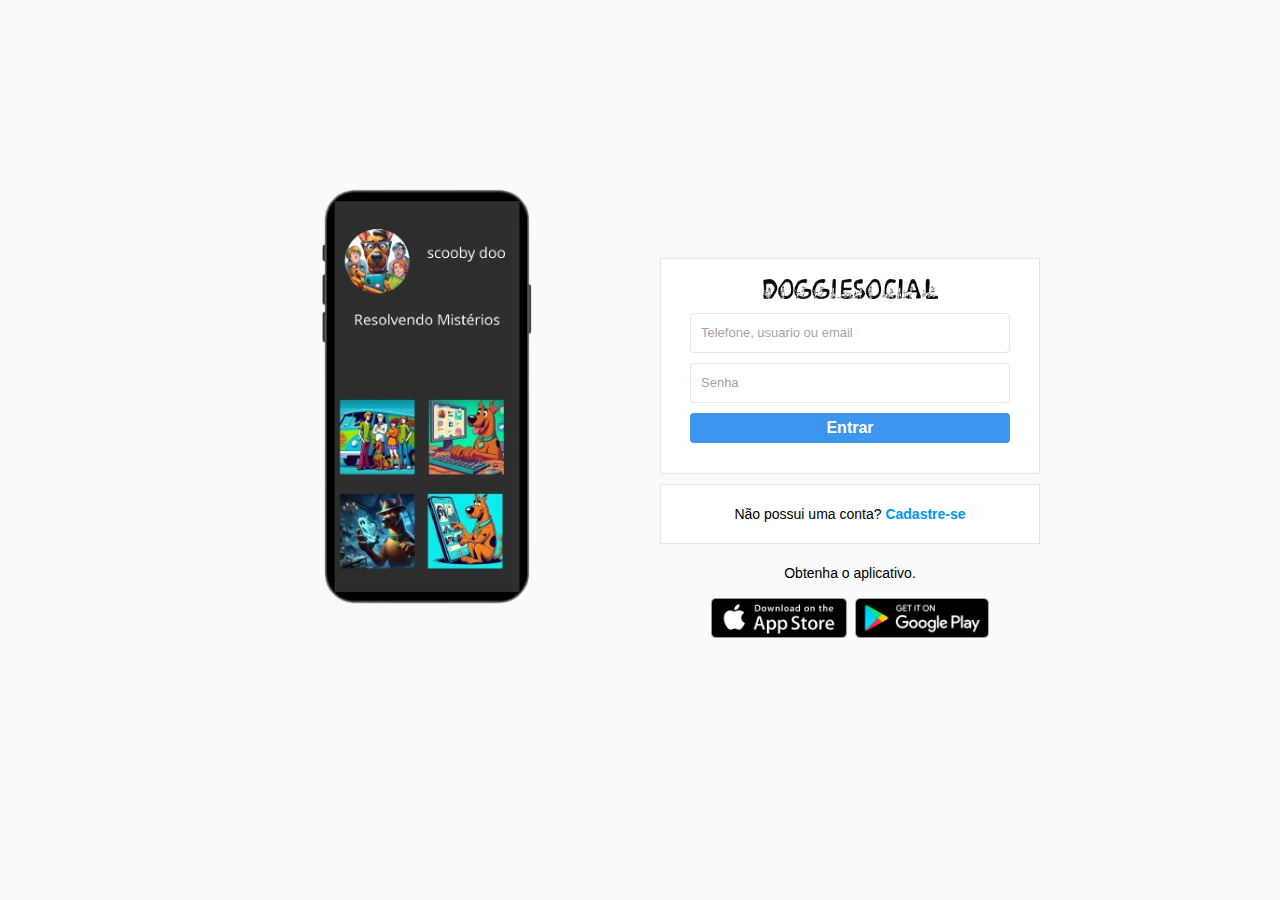
<file: index.html>
<!DOCTYPE html>
<html lang="pt-br">
<head>
  <meta charset="UTF-8">
  <meta http-equiv="X-UA-Compatible" content="IE=edge">
  <meta name="viewport" content="width=device-width, initial-scale=1.0">
  <link rel="stylesheet" href="style.css" />

  <title>DoggieSocial</title>
</head>
<body>
  
  <div id="wrapper">
    
    <!-- ARREA CONTAINER -->
    <div id="container">

      <!-- AREA ESQUERDA -->
      <div class="column left">
        <div class="main"></div>
      </div>
      <!-- FIM AREA ESQUERDA -->

      <!-- AREA DIREITA -->
      <div class="column right">
        <div class="login-panel">
          <div class="logo">
            <img class="logo-img" src="img/logo.png" alt="Logo ">
          </div>

          <form>
            <input placeholder="Telefone, usuario ou email" type="text" name="username"/>
            <input placeholder="Senha" type="password" name="password" />

            <input type="submit" value="Entrar" />
          </form>
        </div>

        <div class="infobox">
          <p>Não possui uma conta? <a href="signup.html">Cadastre-se</a> </p>
        </div>

        <div class="get-app-panel">
          Obtenha o aplicativo.
          <div class="app-buttons">
            <a href="#">
              <img src="img/appstore.png" alt="Baixe na AppStore">
            </a>
            <a href="#">
              <img src="img/googleplay.png" alt="Baixe na Googleplay">
            </a>
          </div>
        </div>

      </div>
      <!-- FIM AREA DIREITA -->

    </div>
    <!-- FIM AREA CONTAINER -->

    
  </div>

</body>
</html>
</file>
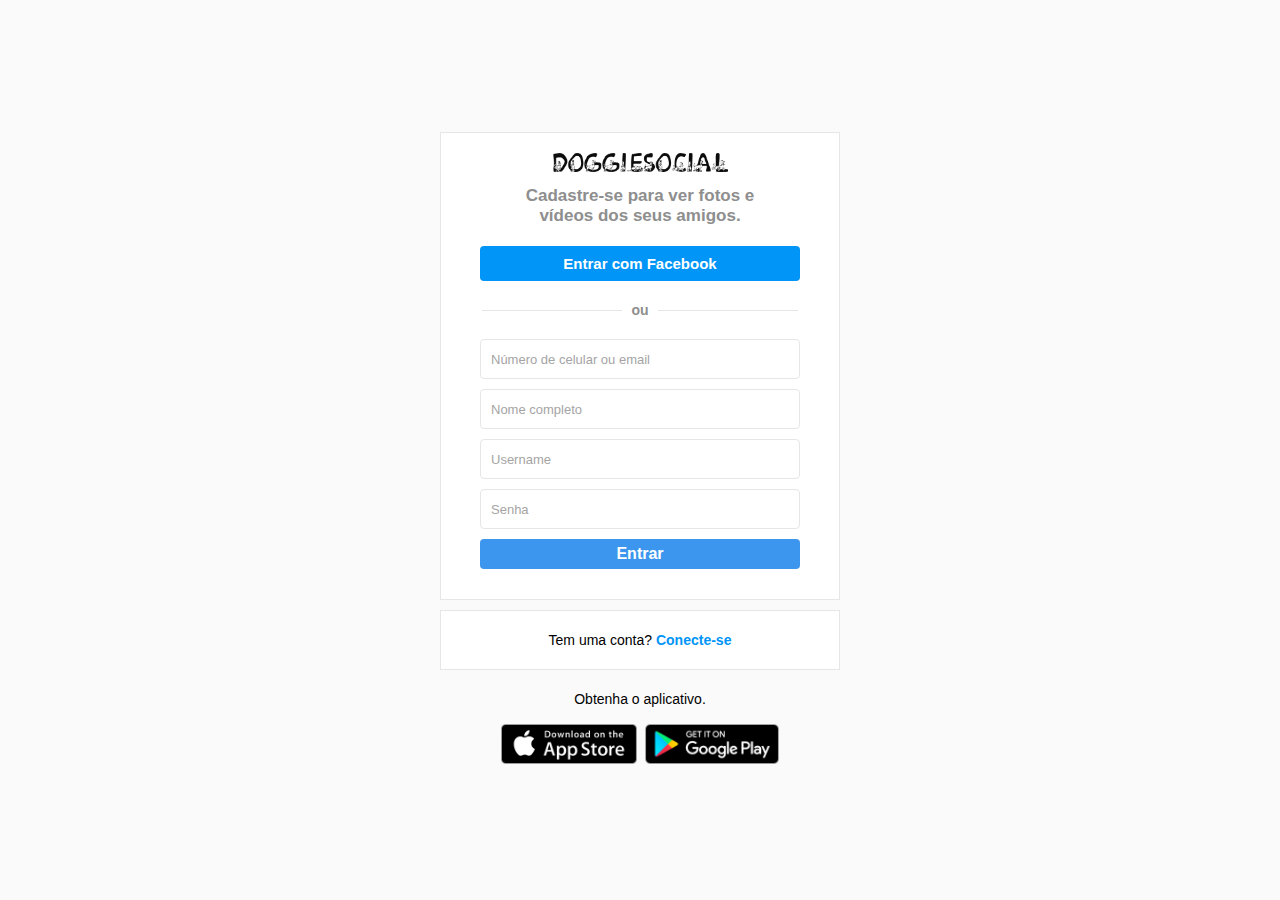
<file: signup.html>
<!DOCTYPE html>
<html lang="pt-br">
<head>
  <meta charset="UTF-8">
  <meta http-equiv="X-UA-Compatible" content="IE=edge">
  <meta name="viewport" content="width=device-width, initial-scale=1.0">
  <link rel="stylesheet" href="style.css" />

  <title>Faça seu cadastro </title>
</head>
<body>
  
  <div id="wrapper">
    
    <!-- ARREA CONTAINER -->
    <div id="container-signup">

      <!-- AREA DIREITA -->
      <div class="column">
        <div class="login-panel">
          <div class="logo">
            <img class="logo-img" src="img/logo.png" alt="Logo ">
          </div>

          <div class="message">
            <span>Cadastre-se para ver fotos e vídeos dos seus amigos.</span>
          </div>

          <button class="cta-button">
            Entrar com Facebook
          </button>

          <div class="divisor-container">
            <div class="line"></div>
            <div class="divisor-tag">ou</div>
            <div class="line"></div>
          </div>

          <form>
            <input placeholder="Número de celular ou email" type="text" name="email"/>
            <input placeholder="Nome completo" type="text" name="name"/>
            <input placeholder="Username" type="text" name="username"/>
            <input placeholder="Senha" type="password" name="password" />

            <input type="submit" value="Entrar" />
          </form>
        </div>

        <div class="infobox">
          <p>Tem uma conta? <a href="index.html">Conecte-se</a> </p>
        </div>

        <div class="get-app-panel">
          Obtenha o aplicativo.
          <div class="app-buttons">
            <a href="#">
              <img src="img/appstore.png" alt="Baixe na AppStore">
            </a>
            <a href="#">
              <img src="img/googleplay.png" alt="Baixe na Googleplay">
            </a>
          </div>
        </div>

      </div>
      <!-- FIM AREA DIREITA -->

    </div>
    <!-- FIM AREA CONTAINER -->

   

  </div>

</body>
</html>
</file>
<file: style.css>
*{
    box-sizing: border-box;
    margin:0;
    padding:0;
  }
  
  a{
    color: var(--button-primary);
    text-decoration: none;
  }
  
  body{
    --background: #FAFAFA;
    --white: #ffffff;
    --black: #000000;
    --button-primary: #0095f6;
    --border-primary: #e6e6e6;
  
    background: var(--background);
    height: 100%;
    width: 100%;
    margin:0;
    padding:0;
    font-family: Arial, Helvetica, sans-serif;
    font-size: 14px;
    line-height: 18px;
  }
  
  #wrapper{
    height: 100vh;
  }
  
  #container{
    margin: 0 auto;
    min-height: 100%;
    width: 800px;
    display: flex;
    align-items: center;
  }
  
  .column{
    flex-grow: 1;
    width: 50%;
  }
  
  .left{
    background-image: url("img/scooby-doo-removebg-preview.png");
    background-size: 350px;
    background-repeat: no-repeat;
    background-position: center;
    height: 600px;
    margin-bottom: 50px;
  }
  
  .right{
    padding-left: 20px;
  }
  
  .login-panel{
    background-color: var(--white);
    border: 1px solid var(--border-primary);
    text-align: center;
    padding: 20px 0;
  }
  
  .logo-img{
    width: 175px;
  }
  
  form{
    display: flex;
    flex-direction: column;
    align-items: center;
    justify-content: center;
  }
  
  input[type="password"], input[type="text"]{
    background-color: var(--white);
    border: 1px solid var(--border-primary);
    height: 40px;
    border-radius: 4px;
    margin-top: 10px;
    padding: 10px;
    font-size: 13px;
    width: 320px;
    color: #000000;
  }
  
  input[type="password"]::placeholder, input[type="text"]::placeholder{
    color: rgb(165, 164, 164);
  }
  
  input[type="password"]:focus, input[type="text"]:focus{
    outline: 0;
    border: 1px solid var(--border-primary);
  }
  
  input[type="submit"]{
    width: 320px;
    margin-top: 10px;
    height: 30px;
    border:0;
    background-color: #3c96ed;
    border-radius: 4px;
    color: var(--white);
    font-size: 16px;
    font-weight: bold;
    margin-bottom: 10px;
    cursor: pointer;
  }
  
  .infobox{
    background-color: var(--white);
    height: 60px;
    border: 1px solid var(--border-primary);
    margin: 10px auto 0; 
  
    display: flex;
    justify-content: center;
    align-items: center;
  }
  
  .infobox p {
    user-select: none;
  }
  
  .infobox p a{
    font-weight: bold;
    user-select: none;
  }
  
  .get-app-panel{
    margin-top: 20px;
    text-align: center;
  }
  
  .app-buttons{
    margin-top: 16px;
  }
  
  .app-buttons img{
    height: 40px;
    padding: 0 2px;
  }
  
  footer{
    text-align: center;
    height: 50px;
    margin-top: -50px;
  }
  
  footer a{
    color:var(--black);
    text-transform: uppercase;
    font-weight: bold;
    margin-right: 8px;
  }
  
  .text-small{
    font-size: 12px;
    font-weight: bold;
    color: grey;
    text-transform: uppercase;
    padding-left: 20px;
    display: inline-block;
  }
  
  /* PAGINA SIGNUP */
  #container-signup{
    margin: 0 auto;
    min-height: 100%;
    max-width: 400px;
    display: flex;
    align-items: center;
  }
  
  .message{
    margin: 10px 70px;
  }
  
  .message span{
    text-align: center;
    font-size: 17px;
    font-weight: bold;
    line-height: 20px;
    color: #8e8e8e;
  }
  
  .cta-button{
    width: 320px;
    margin: 10px 0;
    height: 35px;
    background-color: var(--button-primary);
    color: var(--white);
    border:0;
    border-radius: 4px;
    font-size: 15px;
    cursor: pointer;
    font-weight: bold;
  }
  
  .divisor-container{
    display: flex;
    justify-content: center;
    align-items: center;
    margin: 10px 0;
  }
  
  .line{
    height: 1px;
    background-color: var(--border-primary);
    width: 35%;
  }
  
  .divisor-tag{
    font-weight: bold;
    margin: 0 2.5%;
    color: #8e8e8e;
    user-select: none;
  }
  /* FIM PAGINA SIGNUP */
  
  /* RESPONSIVIDADE */
  @media (max-width: 850px){
    .left{
      display: none;
    }
  
    #container{
      width: 70%;
    }
  
    .right{
      padding-left: 0;
    }
  }
  
  @media (max-width: 560px) {
    #container{
      width: 90%;
    }
  
    #container-signup{
      width: 90%;
    }
  
    input[type="password"], input[type="text"], input[type="submit"]{
      width: 85%;
    }
  
    .cta-button{
      width: 85%;
    }
  
    .message{
      margin: 10px 25px;
    }
  }
</file>
